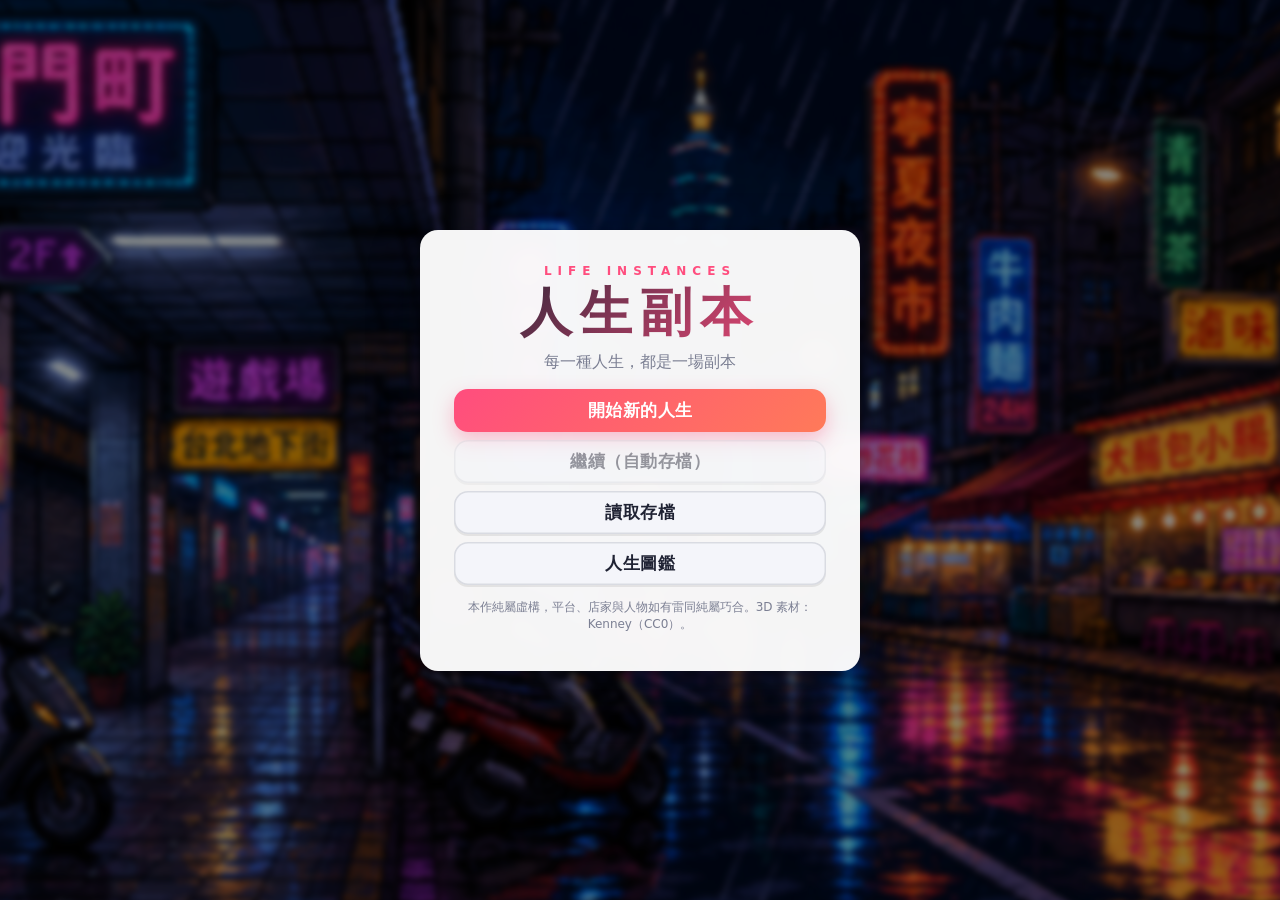
<file: index.html>
<!DOCTYPE html>
<html lang="zh-Hant-TW">
<head>
<meta charset="UTF-8">
<meta name="viewport" content="width=device-width, initial-scale=1">
<meta http-equiv="Content-Security-Policy" content="default-src 'self'; script-src 'self'; style-src 'self' 'unsafe-inline' https://fonts.googleapis.com; font-src 'self' https://fonts.gstatic.com; img-src 'self' data: blob:; connect-src 'self' data: blob:; media-src 'self' data: blob:; object-src 'none'; base-uri 'self'; form-action 'none'; frame-src 'none'">
<meta name="referrer" content="no-referrer">
<meta name="description" content="人生副本：台灣黑色幽默的人生模擬小遊戲（外送員篇、爸媽篇）">
<title>人生副本</title>
<link rel="preconnect" href="https://fonts.googleapis.com">
<link rel="preconnect" href="https://fonts.gstatic.com" crossorigin>
<link href="https://fonts.googleapis.com/css2?family=Noto+Sans+TC:wght@400;500;700;900&display=swap" rel="stylesheet">
<link rel="stylesheet" href="css/style.css">
</head>
<body>

<!-- ===== 標題畫面 ===== -->
<div id="screen-title" class="screen active">
  <div class="title-bg"></div>
  <div class="title-box pixel-box">
    <div class="title-kicker">LIFE INSTANCES</div>
    <h1>人生副本</h1>
    <p class="subtitle">每一種人生，都是一場副本</p>
    <div class="menu">
      <button class="btn primary" data-action="new">開始新的人生</button>
      <button class="btn" data-action="continue" id="btn-continue">繼續（自動存檔）</button>
      <button class="btn" data-action="load">讀取存檔</button>
      <button class="btn" data-action="album">人生圖鑑</button>
    </div>
    <p class="tiny">本作純屬虛構，平台、店家與人物如有雷同純屬巧合。3D 素材：Kenney（CC0）。</p>
  </div>
</div>

<!-- ===== 選擇副本 ===== -->
<div id="screen-instance" class="screen">
  <div class="inst-wrap">
    <h2>選擇你的人生副本</h2>
    <p class="inst-sub">每個副本約 30 分鐘，可以反覆挑戰不同結局。</p>
    <div class="inst-grid">
      <button class="inst-card" data-action="inst-delivery" style="--c1:#17a3a0;--c2:#0d6f6d">
        <span class="inst-emoji">🛵</span><b>外送員篇</b><small>在台北的街頭跑單，遇見熟客、愛情與意外。3D 騎車。</small><em>可遊玩</em>
      </button>
      <button class="inst-card" data-action="inst-parent" style="--c1:#e8417b;--c2:#a3285a">
        <span class="inst-emoji">👨‍👩‍👧</span><b>爸媽篇</b><small>把孩子從 6 歲養到 15 歲。學務處、家長群組、和其他家長打一架。</small><em>可遊玩</em>
      </button>
      <div class="inst-card locked"><span class="inst-emoji">🚕</span><b>計程車篇</b><small>深夜載到酒鬼、孕婦、逃犯。</small><em>製作中</em></div>
      <div class="inst-card locked"><span class="inst-emoji">🏪</span><b>便利商店篇</b><small>大夜班、奧客、搶劫。</small><em>製作中</em></div>
      <div class="inst-card locked"><span class="inst-emoji">🧋</span><b>手搖飲創業篇</b><small>開店、請人、對面開了一家一樣的。</small><em>製作中</em></div>
      <div class="inst-card locked"><span class="inst-emoji">📱</span><b>網紅篇</b><small>蹭熱度、被炎上、業配。</small><em>製作中</em></div>
    </div>
    <button class="btn ghost inst-back" data-action="back">返回</button>
  </div>
</div>

<!-- ===== 爸媽篇：建立 ===== -->
<div id="screen-pcreate" class="screen">
  <div class="create-box pixel-box">
    <h2>爸媽篇・建立家庭</h2>
    <label class="field">你的名字<input id="pc-name" maxlength="8" placeholder="例如：阿明" autocomplete="off"></label>
    <div class="field">你是
      <div class="gender-pick">
        <button class="pick sel" data-group="me" data-v="m"><img id="pc-dad" alt=""><span>爸爸</span></button>
        <button class="pick" data-group="me" data-v="f"><img id="pc-mom" alt=""><span>媽媽</span></button>
      </div>
    </div>
    <label class="field">孩子的名字<input id="pc-kid" maxlength="8" placeholder="例如：小宇" autocomplete="off"></label>
    <div class="field">孩子是
      <div class="gender-pick">
        <button class="pick sel" data-group="kid" data-v="m"><img id="pc-boy" alt=""><span>兒子</span></button>
        <button class="pick" data-group="kid" data-v="f"><img id="pc-girl" alt=""><span>女兒</span></button>
      </div>
    </div>
    <div class="field">你的工作
      <div class="origin-list">
        <button class="origin sel" data-job="delivery"><b>外送員</b><small>時間彈性，可以接送小孩。收入看拚不拚。</small></button>
        <button class="origin" data-job="office"><b>上班族</b><small>收入穩定，但加班多，常常錯過孩子的事。</small></button>
        <button class="origin" data-job="shop"><b>開手搖飲店</b><small>自己當老闆，收入大起大落。</small></button>
      </div>
    </div>
    <div class="row">
      <button class="btn ghost" data-action="back-inst">返回</button>
      <button class="btn primary" data-action="pstart">開始當爸媽</button>
    </div>
  </div>
</div>

<!-- ===== 角色建立 ===== -->
<div id="screen-create" class="screen">
  <div class="create-box pixel-box">
    <h2>外送員篇・建立角色</h2>
    <label class="field">名字
      <input id="in-name" maxlength="8" placeholder="例如：阿明" autocomplete="off">
    </label>
    <div class="field">性別
      <div class="gender-pick">
        <button class="pick" data-gender="m"><img src="assets/art/portraits/player_male.png" alt=""><span>男</span></button>
        <button class="pick" data-gender="f"><img src="assets/art/portraits/player_female.png" alt=""><span>女</span></button>
      </div>
    </div>
    <div class="field">出身
      <div id="origin-list" class="origin-list"></div>
    </div>
    <div class="row">
      <button class="btn ghost" data-action="back-inst">返回</button>
      <button class="btn primary" data-action="start">開始跑單</button>
    </div>
  </div>
</div>

<!-- ===== 遊戲主畫面 ===== -->
<div id="screen-game" class="screen">
  <section id="scene">
    <div id="world"></div>
    <div id="stage" class="hidden"></div>
    <div id="fight" class="hidden"></div>
    <div id="scene-cover" class="hidden"></div>
    <div id="scene-caption" class="pixel-box"></div>
    <div id="hud" class="hidden">
      <div id="hud-obj"></div>
      <div id="hud-row"><span id="hud-timer"></span><span id="hud-dist"></span><span id="hud-speed"></span></div>
    </div>
    <canvas id="minimap" width="150" height="150"></canvas>
    <div id="hud-keys">W/↑ 油門　S/↓ 煞車倒退　A D/← → 轉向　空白鍵 急煞</div>
    <div id="touch" class="hidden">
      <button data-k="arrowleft">◀</button><button data-k="arrowright">▶</button>
      <span></span>
      <button data-k="arrowdown">▼</button><button data-k="arrowup">▲</button>
    </div>
    <div id="dialog" class="hidden">
      <img id="dlg-portrait" alt="">
      <div class="dlg-body pixel-box">
        <div id="dlg-name"></div>
        <div id="dlg-text"></div>
        <div id="dlg-effects"></div>
        <div id="dlg-choices"></div>
      </div>
    </div>
    <div id="toast-wrap"></div>
  </section>

  <aside id="phone">
    <div class="phone-frame">
      <div class="phone-status">
        <span id="st-day"></span><span id="st-clock"></span><span id="st-weather"></span>
      </div>
      <div class="app-head">
        <div class="app-logo">🐼 熊喵外送 <small>騎士版</small></div>
        <div id="st-rating" class="rating"></div>
      </div>
      <div class="stats">
        <div class="stat"><img src="assets/art/icons/icon_cash.png" alt=""><span>存款</span><b id="st-money"></b></div>
        <div class="stat"><img src="assets/art/icons/icon_energy.png" alt=""><span>體力</span><div class="bar"><i id="bar-stamina"></i></div></div>
        <div class="stat"><img src="assets/art/icons/icon_mood.png" alt=""><span>心情</span><div class="bar"><i id="bar-mood"></i></div></div>
        <div class="stat"><img src="assets/art/icons/icon_wrench.png" alt=""><span>機車</span><div class="bar"><i id="bar-bike"></i></div></div>
        <div class="stat small"><img src="assets/art/icons/icon_star.png" alt=""><span>名氣</span><b id="st-fame"></b><span class="sep">房租</span><b id="st-rent"></b></div>
      </div>
      <div class="tabs">
        <button class="tab sel" data-tab="work">📦 接單</button>
        <button class="tab" data-tab="chat">💬 LINE <b id="chat-badge" class="badge hidden">0</b></button>
      </div>
      <div id="panel" class="panel"></div>
      <div id="chat" class="panel hidden"></div>
      <div class="phone-nav">
        <button class="nav" data-action="log">紀錄</button>
        <button class="nav" data-action="save">存檔</button>
        <button class="nav" data-action="mute" id="btn-mute">音效</button>
        <button class="nav" data-action="menu">選單</button>
      </div>
    </div>
  </aside>
</div>

<!-- ===== 通用彈窗 ===== -->
<div id="modal" class="hidden">
  <div class="modal-box pixel-box">
    <div id="modal-title"></div>
    <div id="modal-body"></div>
    <div id="modal-actions" class="row"></div>
  </div>
</div>

<script src="js/vendor/three.min.js"></script>
<script src="js/vendor/GLTFLoader.js"></script>
<script src="js/vendor/SkeletonUtils.js"></script>
<script src="js/engine.js"></script>
<script src="js/data.js"></script>
<script src="js/assets.js"></script>
<script src="js/world3d.js"></script>
<script src="js/stage3d.js"></script>
<script src="js/events.js"></script>
<script src="js/story.js"></script>
<script src="js/chat.js"></script>
<script src="js/chapters.js"></script>
<script src="js/parent.js"></script>
<script src="js/parent_scenes.js"></script>
<script src="js/game.js"></script>
</body>
</html>
</file>
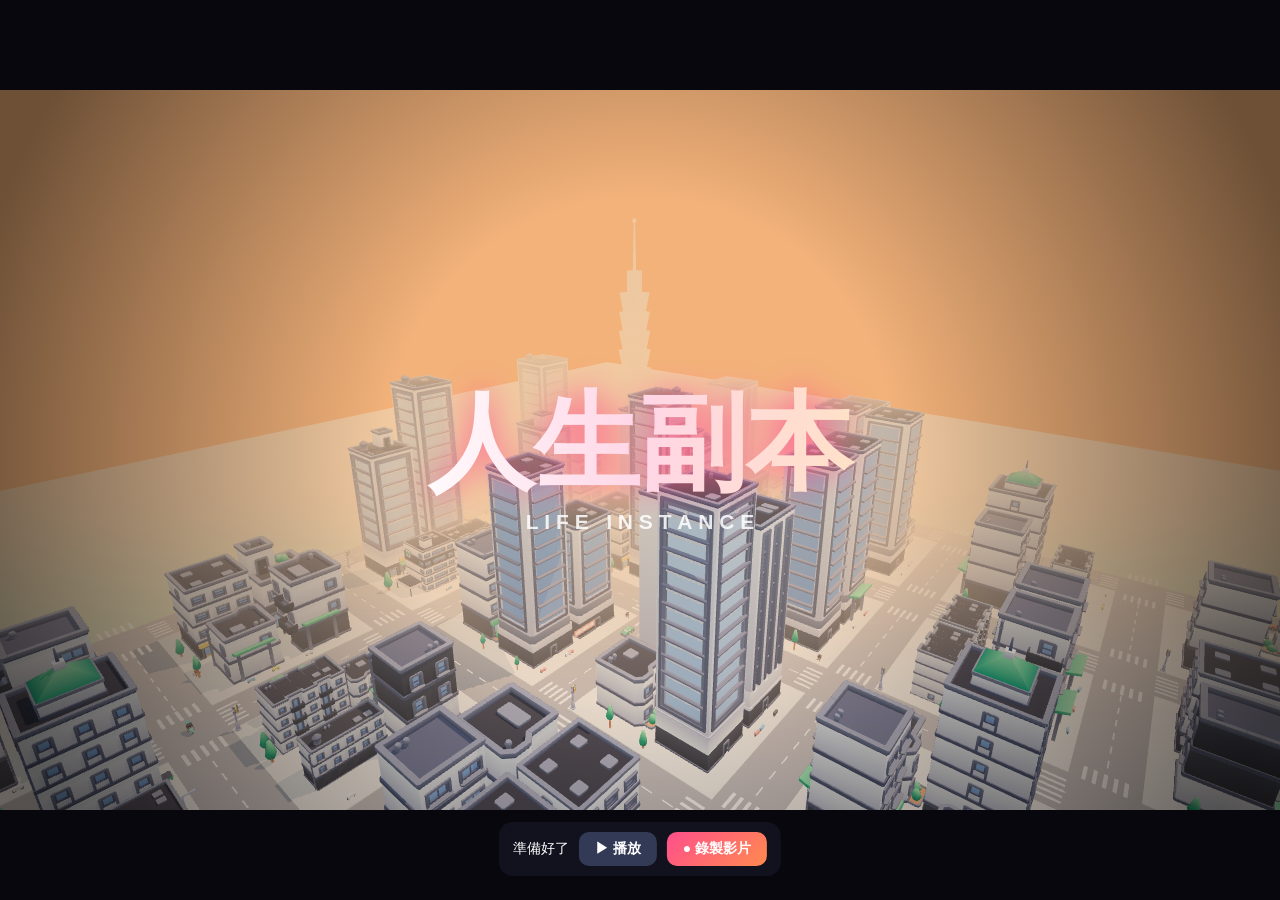
<file: trailer.html>
<!DOCTYPE html>
<html lang="zh-Hant-TW">
<head>
<meta charset="UTF-8">
<meta name="viewport" content="width=device-width, initial-scale=1">
<meta http-equiv="Content-Security-Policy" content="default-src 'self'; script-src 'self'; style-src 'self' 'unsafe-inline' https://fonts.googleapis.com; font-src 'self' https://fonts.gstatic.com; img-src 'self' data: blob:; connect-src 'self' data: blob:; media-src 'self' data: blob:; object-src 'none'; base-uri 'self'; form-action 'none'">
<title>人生副本 宣傳片</title>
<link href="https://fonts.googleapis.com/css2?family=Noto+Sans+TC:wght@500;700;900&display=swap" rel="stylesheet">
<style>
  html, body { margin: 0; height: 100%; background: #07070d; color: #fff; font-family: "Noto Sans TC", "Microsoft JhengHei", sans-serif; overflow: hidden; }
  /* render targets: fixed 1280x720, kept off-screen-but-rendered behind the output canvas */
  #world, #stage { position: fixed; left: 0; top: 0; width: 1280px; height: 720px; opacity: 0; pointer-events: none; }
  #world canvas, #stage canvas { display: block; }
  #stage.hidden { display: none; }
  #minimap { display: none; }
  #out { position: fixed; inset: 0; margin: auto; max-width: 100vw; max-height: 100vh; aspect-ratio: 16 / 9; width: 100vw; background: #000; }
  #ui { position: fixed; left: 50%; bottom: 24px; transform: translateX(-50%); display: flex; gap: 10px; align-items: center; z-index: 5;
    background: rgba(20,20,35,.85); padding: 10px 14px; border-radius: 14px; font-size: 14px; }
  #ui button { font: inherit; font-weight: 700; border: 0; border-radius: 10px; padding: 8px 16px; cursor: pointer; color: #fff; background: linear-gradient(135deg, #ff4f8b, #ff8a4f); }
  #ui button.ghost { background: #333a55; }
  #ui.hidden { display: none; }
</style>
</head>
<body>
<div id="world"></div>
<div id="stage" class="hidden"></div>
<canvas id="minimap" width="10" height="10"></canvas>
<div id="fight" class="hidden"></div>
<canvas id="out" width="1280" height="720"></canvas>
<div id="ui"><span id="status">載入中⋯</span><button id="play" class="ghost" disabled>▶ 播放</button><button id="rec" disabled>● 錄製影片</button></div>

<script src="js/vendor/three.min.js"></script>
<script src="js/vendor/GLTFLoader.js"></script>
<script src="js/vendor/SkeletonUtils.js"></script>
<script src="js/engine.js"></script>
<script src="js/data.js"></script>
<script src="js/assets.js"></script>
<script src="js/world3d.js"></script>
<script src="js/stage3d.js"></script>
<script src="js/trailer.js"></script>
</body>
</html>
</file>
<file: css/style.css>
:root {
  --ink: #1d1a2b;
  --paper: #fff8e7;
  --teal: #17a3a0;
  --teal-dark: #0d6f6d;
  --pink: #e8417b;
  --gold: #f5c542;
  --red: #d8342c;
  --green: #4caf50;
  --muted: #8a8397;
  --phone: #24203a;
  --phone-2: #2f2a4a;
  --font: "Noto Sans TC", "Microsoft JhengHei", "PingFang TC", system-ui, sans-serif;
}
* { box-sizing: border-box; }
html, body { margin: 0; height: 100%; background: #12101d; color: var(--ink); font-family: var(--font); overflow: hidden; }
button { font-family: inherit; cursor: pointer; }
img { image-rendering: auto; }
.hidden { display: none !important; }

/* ---------- pixel box ---------- */
.pixel-box {
  background: var(--paper);
  border: 4px solid var(--ink);
  box-shadow: 0 0 0 4px var(--paper), 0 0 0 8px var(--ink), 8px 12px 0 8px rgba(0,0,0,.35);
  border-radius: 2px;
}
.btn {
  display: block; width: 100%;
  padding: 10px 14px; margin: 8px 0;
  font-size: 17px; font-weight: 700;
  background: #fff; color: var(--ink);
  border: 3px solid var(--ink); box-shadow: 4px 4px 0 var(--ink);
  transition: transform .05s, box-shadow .05s;
}
.btn:hover { background: #fff3c4; }
.btn:active { transform: translate(3px,3px); box-shadow: 1px 1px 0 var(--ink); }
.btn.primary { background: var(--teal); color: #fff; }
.btn.primary:hover { background: #1cb8b4; }
.btn.danger { background: var(--red); color: #fff; }
.btn.ghost { background: #ddd6c6; }
.btn:disabled { opacity: .45; cursor: not-allowed; transform: none; }
.row { display: flex; gap: 12px; }
.row .btn { flex: 1; }
.tiny { font-size: 12px; color: var(--muted); margin-top: 14px; }

/* ---------- screens ---------- */
.screen { position: fixed; inset: 0; display: none; }
.screen.active { display: flex; }

#screen-title { align-items: center; justify-content: center; }
.title-bg { position: absolute; inset: 0; background: url(../assets/art/backgrounds/bg_taipei_street_rain_night.png) center/cover; filter: brightness(.7); }
.title-box { position: relative; width: min(420px, 92vw); padding: 24px 28px; text-align: center; }
.title-box h1 { margin: 0; font-size: 44px; letter-spacing: 6px; color: var(--teal-dark); text-shadow: 3px 3px 0 var(--gold); }
.subtitle { margin: 4px 0 16px; font-weight: 700; color: var(--pink); }
.title-sprite { width: 160px; animation: bob .5s steps(2) infinite; }

#screen-create { align-items: center; justify-content: center; background: url(../assets/art/backgrounds/bg_home_room.png) center/cover; }
.create-box { width: min(640px, 94vw); max-height: 94vh; overflow: auto; padding: 20px 26px; }
.create-box h2 { margin: 0 0 10px; }
.field { display: block; margin: 12px 0; font-weight: 700; }
.field input { display: block; width: 100%; margin-top: 6px; padding: 10px; font-size: 18px; border: 3px solid var(--ink); font-family: inherit; }
.gender-pick { display: flex; gap: 14px; margin-top: 6px; }
.pick { flex: 1; padding: 6px; background: #fff; border: 3px solid var(--ink); display: flex; flex-direction: column; align-items: center; font-weight: 700; font-size: 16px; }
.pick img { width: 100%; max-width: 150px; aspect-ratio: 1; object-fit: cover; border: 2px solid var(--ink); }
.pick.sel, .origin.sel { background: var(--gold); box-shadow: 4px 4px 0 var(--ink); }
.origin-list { display: grid; gap: 8px; margin-top: 6px; }
.origin { text-align: left; padding: 10px 12px; background: #fff; border: 3px solid var(--ink); font-size: 15px; }
.origin b { font-size: 16px; }
.origin small { display: block; color: #555; font-weight: 400; margin-top: 2px; }

/* ---------- game layout ---------- */
#screen-game { flex-direction: row; }
#scene { position: relative; flex: 1; overflow: hidden; background: #000; }
#scene-bg { position: absolute; inset: 0; background-size: cover; background-position: center; transition: filter .6s; }
#scene-bg.moving { animation: scroll-bg 6s linear infinite; background-size: auto 100%; background-repeat: repeat-x; }
#scene-tint { position: absolute; inset: 0; pointer-events: none; transition: background .6s; }
#scene-rain { position: absolute; inset: -20%; pointer-events: none; opacity: 0; transition: opacity .6s;
  background-image: repeating-linear-gradient(105deg, rgba(180,210,255,.0) 0 14px, rgba(180,210,255,.45) 14px 16px, rgba(180,210,255,0) 16px 40px);
  background-size: 120px 120px; animation: rain .35s linear infinite; }
#scene-rain.on { opacity: 1; }
#scene-caption { position: absolute; top: 16px; left: 16px; padding: 6px 12px; font-weight: 700; font-size: 15px; z-index: 3; }
#scene-rider { position: absolute; bottom: 4%; left: 50%; width: 22%; min-width: 140px; transform: translateX(-50%); z-index: 2; filter: drop-shadow(4px 4px 0 rgba(0,0,0,.35)); opacity: 0; transition: opacity .3s; }
#scene-rider.on { opacity: 1; }
#scene-rider.riding { animation: bob .25s steps(2) infinite; }
#scene-rider.crash { animation: crash .6s ease-out forwards; }

#trip { position: absolute; top: 16px; right: 16px; width: min(360px, 45%); padding: 10px 12px; background: rgba(20,18,32,.85); color: #fff; border: 3px solid #fff; z-index: 3; font-size: 13px; }
.trip-label, .trip-meta { display: flex; justify-content: space-between; gap: 8px; }
.trip-bar { position: relative; height: 14px; margin: 8px 0; background: #444; border: 2px solid #fff; }
#trip-fill { height: 100%; width: 0; background: var(--teal); transition: width .2s linear; }
#trip-icon { position: absolute; top: -12px; left: 0; width: 34px; transform: translateX(-50%); transition: left .2s linear; }
#trip-time.late { color: #ff7a7a; font-weight: 700; }

/* 3D world + HUD */
#world { position: absolute; inset: 0; }
#world canvas { display: block; width: 100%; height: 100%; }
#scene-cover { position: absolute; inset: 0; background-size: cover; background-position: center; z-index: 2; transition: opacity .4s; }
#scene-cover::after { content: ""; position: absolute; inset: 0; background: var(--cover-tint, transparent); }
#hud { position: absolute; top: 14px; left: 50%; transform: translateX(-50%); z-index: 3; text-align: center; pointer-events: none; }
#hud-obj { display: inline-block; padding: 6px 16px; background: rgba(20,18,32,.85); color: #ffd34d; border: 3px solid #fff; font-weight: 900; font-size: 17px; }
#hud-row { margin-top: 6px; display: flex; gap: 8px; justify-content: center; }
#hud-row span { padding: 3px 10px; background: rgba(20,18,32,.75); color: #fff; font-weight: 700; font-size: 14px; border: 2px solid rgba(255,255,255,.6); }
#hud-timer.late { color: #ff7a7a; border-color: #ff7a7a; animation: blink 1s steps(2) infinite; }
@keyframes blink { 50% { opacity: .5; } }
#minimap { position: absolute; right: 14px; top: 14px; width: 150px; height: 150px; border: 3px solid #fff; box-shadow: 0 0 0 3px #000; z-index: 3; image-rendering: pixelated; }
#hud-keys { position: absolute; left: 14px; bottom: 10px; z-index: 3; color: #fff; font-size: 12px; background: rgba(0,0,0,.45); padding: 4px 8px; }
#touch { position: absolute; left: 0; right: 0; bottom: 30px; z-index: 4; display: flex; justify-content: space-between; padding: 0 16px; pointer-events: none; }
#touch button { pointer-events: auto; width: 64px; height: 64px; margin: 0 4px; font-size: 26px; background: rgba(255,255,255,.35); border: 3px solid #fff; color: #fff; border-radius: 12px; }
#touch span { flex: 1; }
.tabs { display: flex; border-bottom: 2px solid #000; }
.tab { flex: 1; padding: 8px 0; background: var(--phone-2); color: #cfc8e8; border: 0; font-weight: 700; font-size: 14px; position: relative; }
.tab.sel { background: var(--phone); color: #fff; box-shadow: inset 0 -3px 0 var(--pink); }
.badge { display: inline-block; min-width: 18px; padding: 0 5px; margin-left: 4px; background: var(--red); color: #fff; border-radius: 9px; font-size: 12px; }
/* LINE chat */
.thread-item { display: flex; align-items: center; gap: 10px; padding: 9px 6px; border-bottom: 1px solid #3b3558; cursor: pointer; }
.thread-item:hover { background: #3a3458; }
.avatar { width: 38px; height: 38px; border-radius: 50%; background: #fff; display: flex; align-items: center; justify-content: center; font-size: 20px; flex-shrink: 0; overflow: hidden; }
.avatar img { width: 100%; height: 100%; object-fit: cover; }
.thread-item .ti-body { flex: 1; min-width: 0; }
.thread-item .ti-name { font-weight: 700; font-size: 14px; }
.thread-item .ti-last { font-size: 12px; color: #b9b2d4; white-space: nowrap; overflow: hidden; text-overflow: ellipsis; }
.chat-head { display: flex; align-items: center; gap: 8px; margin: -4px 0 8px; font-weight: 700; }
.chat-head button { background: none; border: 0; color: #ffd36b; font-size: 18px; }
.msgs { display: flex; flex-direction: column; gap: 6px; padding-bottom: 6px; }
.msg { max-width: 82%; padding: 7px 10px; border-radius: 14px; font-size: 14px; line-height: 1.5; white-space: pre-line; }
.msg.them { align-self: flex-start; background: #fff; color: var(--ink); border-top-left-radius: 2px; }
.msg.me { align-self: flex-end; background: #8de08a; color: #10230f; border-top-right-radius: 2px; }
.msg.sys { align-self: center; background: transparent; color: #9e97bb; font-size: 12px; }
.msg .who { display: block; font-size: 11px; color: #777; font-weight: 700; }
.replies .btn { font-size: 14px; padding: 7px 10px; background: #e9fbe8; }
.cust { display: flex; gap: 8px; align-items: center; margin: 6px 0; font-size: 13px; color: #555; }
.cust .avatar { width: 30px; height: 30px; font-size: 16px; border: 2px solid #000; }

/* dialog */
#dialog { position: absolute; left: 0; right: 0; bottom: 0; padding: 16px; display: flex; align-items: flex-end; gap: 14px; z-index: 5;
  background: linear-gradient(transparent, rgba(0,0,0,.55) 40%); }
#dlg-portrait { width: 200px; height: 200px; object-fit: cover; border: 4px solid var(--ink); box-shadow: 0 0 0 4px var(--paper); background: #ccc; flex-shrink: 0; }
#dlg-portrait.none { display: none; }
.dlg-body { flex: 1; padding: 14px 18px; max-height: 70vh; overflow: auto; }
#dlg-name { display: inline-block; padding: 2px 10px; margin-bottom: 8px; background: var(--teal); color: #fff; font-weight: 700; }
#dlg-name:empty { display: none; }
#dlg-text { font-size: 17px; line-height: 1.7; white-space: pre-line; min-height: 2em; }
#dlg-effects { margin-top: 6px; font-size: 14px; font-weight: 700; }
#dlg-effects span { display: inline-block; margin-right: 10px; }
.up { color: #2e8b3a; } .down { color: var(--red); }
#dlg-choices { margin-top: 8px; }
#dlg-choices .btn { text-align: left; font-size: 15px; padding: 8px 12px; margin: 6px 0; }
#dlg-choices .btn.special { background: #ffe1e9; }
#dlg-choices .btn.angry { background: #ffd2c2; }

/* toasts */
#toast-wrap { position: absolute; top: 70px; left: 16px; display: flex; flex-direction: column; gap: 6px; z-index: 6; pointer-events: none; }
.toast { padding: 6px 12px; background: rgba(20,18,32,.9); color: #fff; border: 2px solid #fff; font-weight: 700; font-size: 14px; animation: toast 2.6s forwards; }

/* ---------- phone ---------- */
#phone { width: 380px; flex-shrink: 0; background: #12101d; padding: 14px; display: flex; }
.phone-frame { flex: 1; display: flex; flex-direction: column; background: var(--phone); color: #fff; border: 4px solid #000; border-radius: 26px; box-shadow: 0 0 0 3px #4a4466; overflow: hidden; }
.phone-status { display: flex; justify-content: space-between; padding: 10px 18px 6px; font-size: 13px; color: #cfc8e8; }
.app-head { display: flex; justify-content: space-between; align-items: center; padding: 8px 14px; background: var(--pink); }
.app-logo { font-weight: 900; font-size: 18px; }
.app-logo small { font-size: 11px; font-weight: 400; opacity: .85; }
.rating { font-weight: 700; background: rgba(0,0,0,.25); padding: 2px 8px; border-radius: 10px; }
.stats { padding: 10px 14px 4px; display: grid; gap: 4px; background: var(--phone-2); }
.stat { display: grid; grid-template-columns: 22px 40px 1fr; align-items: center; gap: 6px; font-size: 13px; }
.stat.small { grid-template-columns: 22px 40px auto 40px auto; }
.stat .sep { margin-left: 10px; color: #cfc8e8; }
.stat img { width: 22px; height: 22px; object-fit: contain; }
.stat b { font-size: 15px; }
.bar { height: 10px; background: #15121f; border: 2px solid #000; }
.bar i { display: block; height: 100%; width: 50%; background: var(--green); transition: width .3s, background .3s; }
.panel { flex: 1; overflow-y: auto; padding: 12px 12px 4px; }
.panel h3 { margin: 4px 0 8px; font-size: 15px; color: #ffd36b; }
.panel p { margin: 6px 0; font-size: 14px; line-height: 1.6; color: #e6e1f5; }
.panel .btn { font-size: 15px; padding: 9px 10px; margin: 6px 0; }
.phone-nav { display: flex; border-top: 2px solid #000; }
.nav { flex: 1; padding: 10px 0; background: var(--phone-2); color: #cfc8e8; border: 0; border-right: 1px solid #000; font-size: 13px; }
.nav:hover { background: #3c3560; color: #fff; }

/* order card */
.order { background: #fff; color: var(--ink); border: 3px solid #000; margin-bottom: 10px; padding: 10px; position: relative; }
.order .o-head { display: flex; align-items: center; gap: 8px; font-weight: 800; }
.order .o-head img { width: 30px; height: 30px; object-fit: contain; }
.order .o-pay { margin-left: auto; color: var(--teal-dark); font-size: 20px; }
.order .o-info { font-size: 13px; color: #444; margin: 6px 0; line-height: 1.5; }
.order .o-tags span { display: inline-block; font-size: 11px; padding: 1px 6px; margin: 0 4px 4px 0; background: #eee; border: 1px solid #999; }
.order .o-tags .hot { background: #ffe08a; border-color: #c49a00; }
.order .o-tags .risk { background: #ffcaca; border-color: var(--red); }
.order .o-tags .story { background: #ffd6ec; border-color: var(--pink); }
.order .btn { margin: 4px 0 0; }
.routes .btn { text-align: left; }
.routes small { display: block; font-weight: 400; font-size: 12px; color: #555; }
.sum { background: #fff; color: var(--ink); border: 3px solid #000; padding: 10px; font-size: 14px; }
.sum div { display: flex; justify-content: space-between; padding: 2px 0; }
.sum .total { border-top: 2px dashed #000; margin-top: 6px; padding-top: 6px; font-weight: 800; }

/* ---------- modal ---------- */
#modal { position: fixed; inset: 0; background: rgba(0,0,0,.6); display: flex; align-items: center; justify-content: center; z-index: 50; }
.modal-box { width: min(560px, 92vw); max-height: 86vh; overflow: auto; padding: 18px 22px; }
#modal-title { font-size: 22px; font-weight: 900; margin-bottom: 10px; }
#modal-body { font-size: 15px; line-height: 1.7; }
#modal-body .log-line { border-bottom: 1px dashed #bbb; padding: 4px 0; }
.slot { border: 3px solid var(--ink); padding: 8px 10px; margin: 8px 0; background: #fff; display: flex; align-items: center; gap: 10px; }
.slot div { flex: 1; }
.slot .btn { width: auto; margin: 0; padding: 6px 12px; font-size: 14px; }
.album-item { border: 3px solid var(--ink); padding: 8px 12px; margin: 8px 0; background: #fff; }
.album-item.locked { background: #ddd; color: #888; }
.album-item b { display: block; }
.ending-title { font-size: 28px; color: var(--pink); text-align: center; margin: 6px 0 10px; }

/* ---------- animations ---------- */
@keyframes bob { 0% { transform: translate(-50%, 0); } 100% { transform: translate(-50%, -3px); } }
@keyframes bob2 { 0% { transform: translateY(0); } 100% { transform: translateY(-3px); } }
.title-sprite { animation-name: bob2; }
@keyframes scroll-bg { from { background-position: 0 0; } to { background-position: var(--scroll, -1344px) 0; } }
@keyframes rain { from { background-position: 0 0; } to { background-position: -30px 120px; } }
@keyframes crash { 0% { transform: translateX(-50%) rotate(0); } 30% { transform: translateX(-40%) rotate(25deg); } 100% { transform: translateX(-30%) translateY(10%) rotate(80deg); opacity: .8; } }
@keyframes toast { 0% { opacity: 0; transform: translateY(-6px); } 10%, 80% { opacity: 1; transform: none; } 100% { opacity: 0; } }
.shake { animation: shake .4s; }
@keyframes shake { 0%,100% { transform: none; } 20% { transform: translate(-8px, 4px); } 40% { transform: translate(8px,-4px); } 60% { transform: translate(-6px, 2px); } 80% { transform: translate(5px,-2px); } }
.flash::after { content: ""; position: absolute; inset: 0; background: #fff; animation: flash .5s forwards; z-index: 9; pointer-events: none; }
@keyframes flash { from { opacity: .9; } to { opacity: 0; } }

/* ---------- responsive ---------- */
@media (max-width: 900px) {
  html, body { overflow: auto; }
  #screen-game { flex-direction: column; overflow-y: auto; }
  #scene { flex: none; height: 56vh; min-height: 320px; }
  #phone { width: 100%; padding: 8px; }
  .phone-frame { border-radius: 14px; min-height: 60vh; }
  #dlg-portrait { width: 96px; height: 96px; }
  #dlg-text { font-size: 15px; }
  #minimap { width: 100px; height: 100px; }
  #hud-keys { display: none; }
}
@media (pointer: coarse) { #touch { display: flex !important; } #hud-keys { display: none; } }

/* =====================================================================
   MODERN THEME (overrides the old pixel look)
   ===================================================================== */
:root {
  --ink: #1f2233; --paper: #ffffff; --muted: #7b7f93;
  --teal: #12a39a; --teal-dark: #0b7c75; --pink: #ff4d7e; --gold: #ffc53d; --red: #ff5a5f; --green: #2ecc71;
  --phone: #171a2b; --phone-2: #20243a; --line: rgba(255,255,255,.08);
  --radius: 18px; --shadow: 0 18px 50px rgba(10,12,30,.35), 0 2px 6px rgba(10,12,30,.15);
}
body { background: radial-gradient(1200px 800px at 20% 0%, #2b2f55, #0f1122 70%); }
.pixel-box {
  background: rgba(255,255,255,.96); border: 0; border-radius: var(--radius);
  box-shadow: var(--shadow); backdrop-filter: blur(10px);
}
.btn {
  border: 0; border-radius: 14px; box-shadow: 0 2px 0 rgba(0,0,0,.08), inset 0 0 0 1.5px rgba(31,34,51,.12);
  font-weight: 700; letter-spacing: .5px; background: #f4f5fa; transition: transform .08s, box-shadow .15s, background .15s;
}
.btn:hover { background: #eceefa; transform: translateY(-1px); }
.btn:active { transform: translateY(1px); box-shadow: none; }
.btn.primary { background: linear-gradient(135deg, #ff4d7e, #ff7a59); color: #fff; box-shadow: 0 8px 20px rgba(255,77,126,.35); }
.btn.primary:hover { background: linear-gradient(135deg, #ff5f8b, #ff8a6b); }
.btn.ghost { background: transparent; box-shadow: inset 0 0 0 1.5px rgba(31,34,51,.18); }
.btn small { display: block; font-weight: 400; font-size: 12px; opacity: .7; margin-top: 2px; }

/* title */
.title-bg { background: url(../assets/art/backgrounds/bg_taipei_street_rain_night.png) center/cover; filter: blur(3px) brightness(.55) saturate(1.2); transform: scale(1.05); }
.title-box { padding: 34px 34px 26px; width: min(440px, 92vw); }
.title-kicker { font-size: 12px; letter-spacing: 6px; color: var(--pink); font-weight: 900; }
.title-box h1 { font-size: 52px; letter-spacing: 8px; font-weight: 900; color: var(--ink); text-shadow: none;
  background: linear-gradient(135deg, #1f2233, #ff4d7e); -webkit-background-clip: text; background-clip: text; -webkit-text-fill-color: transparent; }
.subtitle { color: var(--muted); font-weight: 500; }

/* instance select */
#screen-instance { align-items: center; justify-content: center; overflow-y: auto; }
.inst-wrap { width: min(980px, 94vw); padding: 30px 0; color: #fff; text-align: center; }
.inst-wrap h2 { font-size: 34px; margin: 0; font-weight: 900; }
.inst-sub { color: #b8bdd8; margin: 6px 0 22px; }
.inst-grid { display: grid; grid-template-columns: repeat(auto-fill, minmax(280px, 1fr)); gap: 16px; }
.inst-card { position: relative; text-align: left; border: 0; border-radius: 22px; padding: 22px; min-height: 170px; color: #fff; font-family: inherit;
  background: linear-gradient(140deg, var(--c1, #3a3f63), var(--c2, #23263f)); box-shadow: var(--shadow); cursor: pointer; transition: transform .15s; overflow: hidden; }
.inst-card:hover { transform: translateY(-4px) scale(1.01); }
.inst-card b { display: block; font-size: 22px; margin: 8px 0 6px; }
.inst-card small { display: block; font-size: 14px; opacity: .9; line-height: 1.6; }
.inst-card em { position: absolute; top: 16px; right: 16px; font-style: normal; font-size: 12px; padding: 3px 10px; border-radius: 99px; background: rgba(255,255,255,.22); }
.inst-emoji { font-size: 44px; }
.inst-card.locked { cursor: default; filter: grayscale(.6); opacity: .55; }
.inst-card.locked:hover { transform: none; }
.inst-back { width: 200px; margin: 24px auto 0; color: #fff; box-shadow: inset 0 0 0 1.5px rgba(255,255,255,.35); }

/* create screens */
#screen-create, #screen-pcreate { background: radial-gradient(1000px 700px at 30% 10%, #3b3f73, #12142a); align-items: center; justify-content: center; }
.create-box { padding: 26px 30px; }
.create-box h2 { font-weight: 900; }
.field input { border: 0; border-radius: 12px; box-shadow: inset 0 0 0 1.5px rgba(31,34,51,.18); background: #f7f8fc; }
.pick { border: 0; border-radius: 16px; background: #f4f5fa; box-shadow: inset 0 0 0 1.5px rgba(31,34,51,.12); }
.pick img { border: 0; border-radius: 14px; background: #ece6dc; min-height: 120px; }
.pick.sel, .origin.sel { background: #fff0f4; box-shadow: inset 0 0 0 2.5px var(--pink); }
.origin { border: 0; border-radius: 14px; background: #f4f5fa; box-shadow: inset 0 0 0 1.5px rgba(31,34,51,.12); }

/* dialog */
#dialog { background: linear-gradient(transparent, rgba(8,10,25,.6) 45%); }
#dlg-portrait { border: 0; border-radius: 22px; box-shadow: var(--shadow); background: #f4efe6; width: 180px; height: 180px; }
.dlg-body { border-radius: 22px; padding: 18px 22px; }
#dlg-name { border-radius: 99px; padding: 3px 14px; background: linear-gradient(135deg, #ff4d7e, #ff7a59); font-size: 14px; }
#dlg-text { font-size: 17px; line-height: 1.85; color: #262a3d; }
#dlg-choices .btn { border-radius: 12px; }
#dlg-choices .btn.special { background: #fff0f4; box-shadow: inset 0 0 0 1.5px #ffb3c7; }
#dlg-choices .btn.angry { background: #fff1ea; box-shadow: inset 0 0 0 1.5px #ffbfa3; }
#dlg-effects span { padding: 2px 8px; border-radius: 99px; background: #f4f5fa; margin: 2px 6px 2px 0; }

/* HUD */
#scene-caption { border-radius: 99px; padding: 6px 16px; font-size: 14px; }
#hud-obj { border: 0; border-radius: 99px; background: rgba(15,17,34,.78); box-shadow: var(--shadow); padding: 8px 20px; backdrop-filter: blur(8px); }
#hud-row span { border: 0; border-radius: 99px; background: rgba(15,17,34,.65); backdrop-filter: blur(6px); }
#minimap { border: 0; border-radius: 16px; box-shadow: var(--shadow), 0 0 0 3px rgba(255,255,255,.85); }
#hud-keys { border-radius: 99px; padding: 5px 12px; }
.toast { border: 0; border-radius: 12px; background: rgba(15,17,34,.88); box-shadow: var(--shadow); }

/* phone */
#phone { background: transparent; }
.phone-frame { border: 0; border-radius: 30px; background: var(--phone); box-shadow: 0 0 0 8px #0b0d18, var(--shadow); }
.app-head { background: linear-gradient(135deg, #ff4d7e, #ff7a59); }
.stats { background: var(--phone-2); gap: 6px; }
.stat .emo { font-size: 16px; text-align: center; }
.bar { border: 0; border-radius: 99px; background: rgba(255,255,255,.08); height: 9px; overflow: hidden; }
.bar i { border-radius: 99px; }
.tabs { border-bottom: 1px solid var(--line); }
.tab { background: transparent; }
.tab.sel { box-shadow: inset 0 -3px 0 var(--pink); background: transparent; }
.phone-nav { border-top: 1px solid var(--line); }
.nav { background: transparent; border-right: 1px solid var(--line); }
.panel .btn { background: rgba(255,255,255,.07); color: #fff; box-shadow: inset 0 0 0 1px var(--line); text-align: left; }
.panel .btn:hover { background: rgba(255,255,255,.12); }
.panel .btn.primary { background: linear-gradient(135deg, #ff4d7e, #ff7a59); box-shadow: 0 8px 20px rgba(255,77,126,.25); }
.panel .btn.ghost { background: transparent; }
.order, .sum { border: 0; border-radius: 16px; box-shadow: 0 6px 18px rgba(0,0,0,.25); }
.order .btn { color: var(--ink); background: #f4f5fa; text-align: center; }
.order .btn.primary { color: #fff; }
.msg.me { background: #06c755; color: #fff; }

/* modal */
#modal { background: rgba(8,10,25,.55); backdrop-filter: blur(4px); }
.slot, .album-item { border: 0; border-radius: 14px; box-shadow: inset 0 0 0 1.5px rgba(31,34,51,.12); }
.ending-title { color: var(--pink); font-weight: 900; }

/* 3D stage */
#stage { position: absolute; inset: 0; z-index: 2; }
#stage canvas { display: block; width: 100%; height: 100%; }

/* fight minigame */
#fight { position: absolute; left: 50%; top: 18px; transform: translateX(-50%); width: min(560px, 92%); z-index: 6; padding: 16px 18px;
  background: rgba(15,17,34,.86); color: #fff; border-radius: 20px; box-shadow: var(--shadow); backdrop-filter: blur(8px); text-align: center; }
.f-top { display: flex; align-items: center; gap: 12px; }
.f-side { flex: 1; text-align: left; } .f-side:last-child { text-align: right; }
.f-vs { font-weight: 900; color: var(--gold); font-size: 22px; }
.f-hp { height: 12px; border-radius: 99px; background: rgba(255,255,255,.12); overflow: hidden; margin-top: 4px; }
.f-hp i { display: block; height: 100%; width: 100%; background: linear-gradient(90deg, #2ecc71, #a8e063); transition: width .3s; }
.f-hp.foe i { background: linear-gradient(90deg, #ff5a5f, #ff9f43); margin-left: auto; }
.f-msg { margin: 12px 0 8px; font-weight: 700; min-height: 1.5em; }
.f-bar { position: relative; height: 26px; border-radius: 99px; background: rgba(255,255,255,.12); overflow: hidden; }
.f-zone { position: absolute; top: 0; bottom: 0; background: linear-gradient(90deg, #ff5a5f, #ff9f43); }
.f-cur { position: absolute; top: -2px; bottom: -2px; width: 6px; margin-left: -3px; background: #fff; border-radius: 3px; box-shadow: 0 0 10px #fff; }
#fight .btn { margin-top: 12px; }
.f-title { font-weight: 900; color: var(--gold); font-size: 20px; }
.f-go { font-size: 40px; font-weight: 900; margin: 6px 0 10px; color: rgba(255,255,255,.5); transition: transform .12s; }
.f-go.now { color: #ff5a5f; transform: scale(1.25); text-shadow: 0 0 18px rgba(255,90,95,.8); }
.f-go.ok { color: #2ecc71; } .f-go.bad { color: #aaa; }
.f-time { position: absolute; left: 0; top: 0; bottom: 0; width: 100%; background: linear-gradient(90deg, #ff5a5f, #ffc145); }
/* plan panel: location grid */
.plan-grid { display: grid; grid-template-columns: 1fr 1fr; gap: 8px; }
.plan-grid .btn { margin: 0; text-align: left; padding: 10px 12px; }
.plan-grid .btn small { display: block; opacity: .75; font-size: 11px; margin-top: 2px; }
.plan-grid .btn.wide { grid-column: 1 / -1; }
</file>
